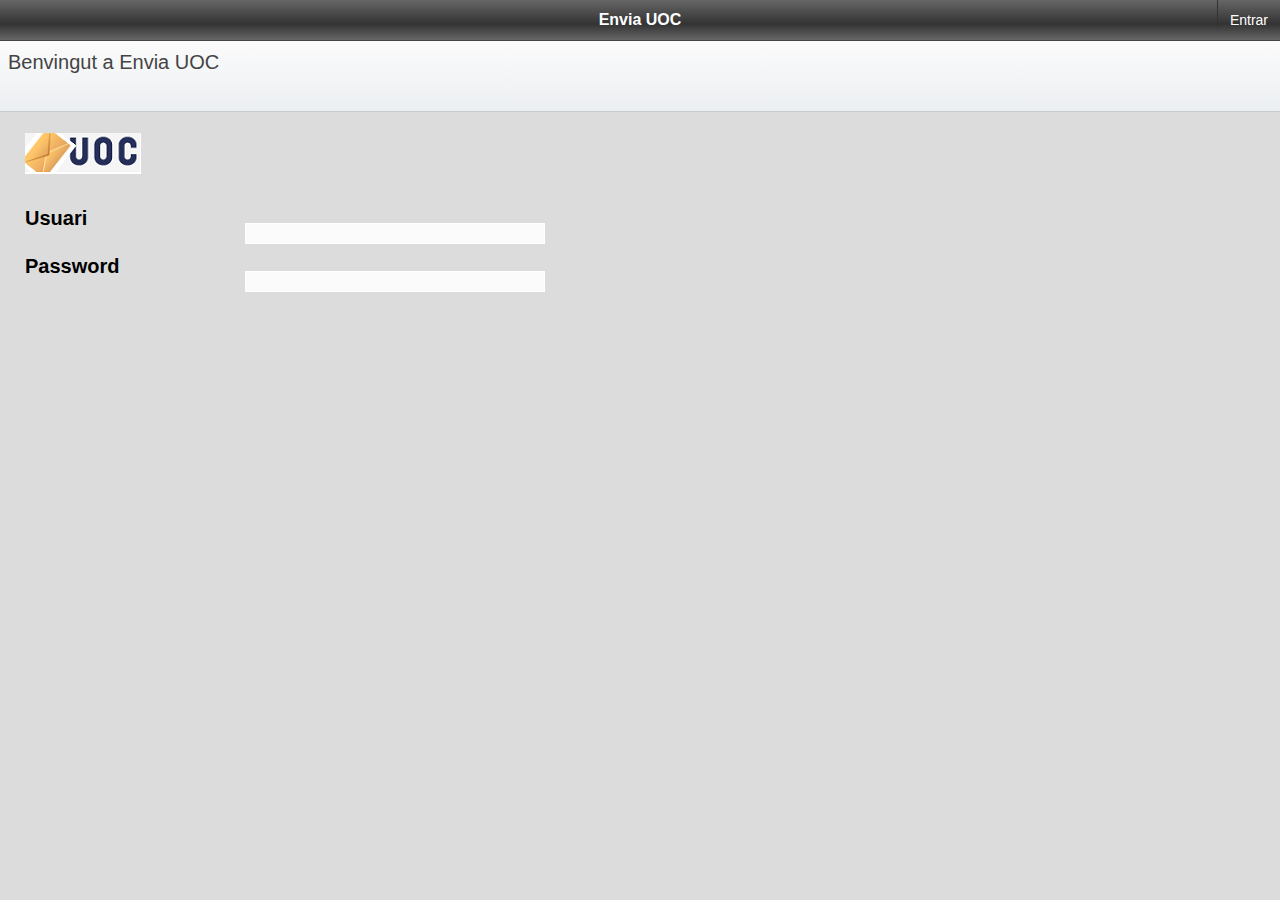
<file: assets/www/index.html>
<!DOCTYPE html>
<html>
    <head>
        <meta charset="utf-8" />
        <meta name="format-detection" content="telephone=no" />
        <meta name="msapplication-tap-highlight" content="no" />
        <!-- WARNING: for iOS 7, remove the width=device-width and height=device-height attributes. See https://issues.apache.org/jira/browse/CB-4323 -->
        <meta name="viewport" content="user-scalable=no, initial-scale=1, maximum-scale=1, minimum-scale=1, width=device-width, height=device-height, target-densitydpi=device-dpi" />
		<link rel="stylesheet" href="css/styles.css" />
    </head>
    <body>
    <div id="header" class="header">
        <a id="loginBtn" style="text-size=14" class="sav">Entrar</a>
		<h1>Envia UOC</h1>
	</div>
    <div id="header2">
			<h2>Benvingut a Envia UOC</h2>
    </div>
        
      <div id="wrapper" class="app">
		<p>
      <img src="img/logo.png"/>
	  <div id="detail">
    	<p>
        <label id="userName">Usuari</label><br>
        <input type="text" id="userNameTxt">
        <br><br>
        <label id="password">Password</label><br>
        <input type="password" id="passwordTxt">
      	<br><br>
     </div>
        </div>
        <script type="text/javascript" charset="utf-8" src="cordova.js"></script>
        <script type="text/javascript" charset="utf-8" src="js/index.js"></script><script type="text/javascript">
            app.initialize();
        </script>
    </body>
</html>
</file>
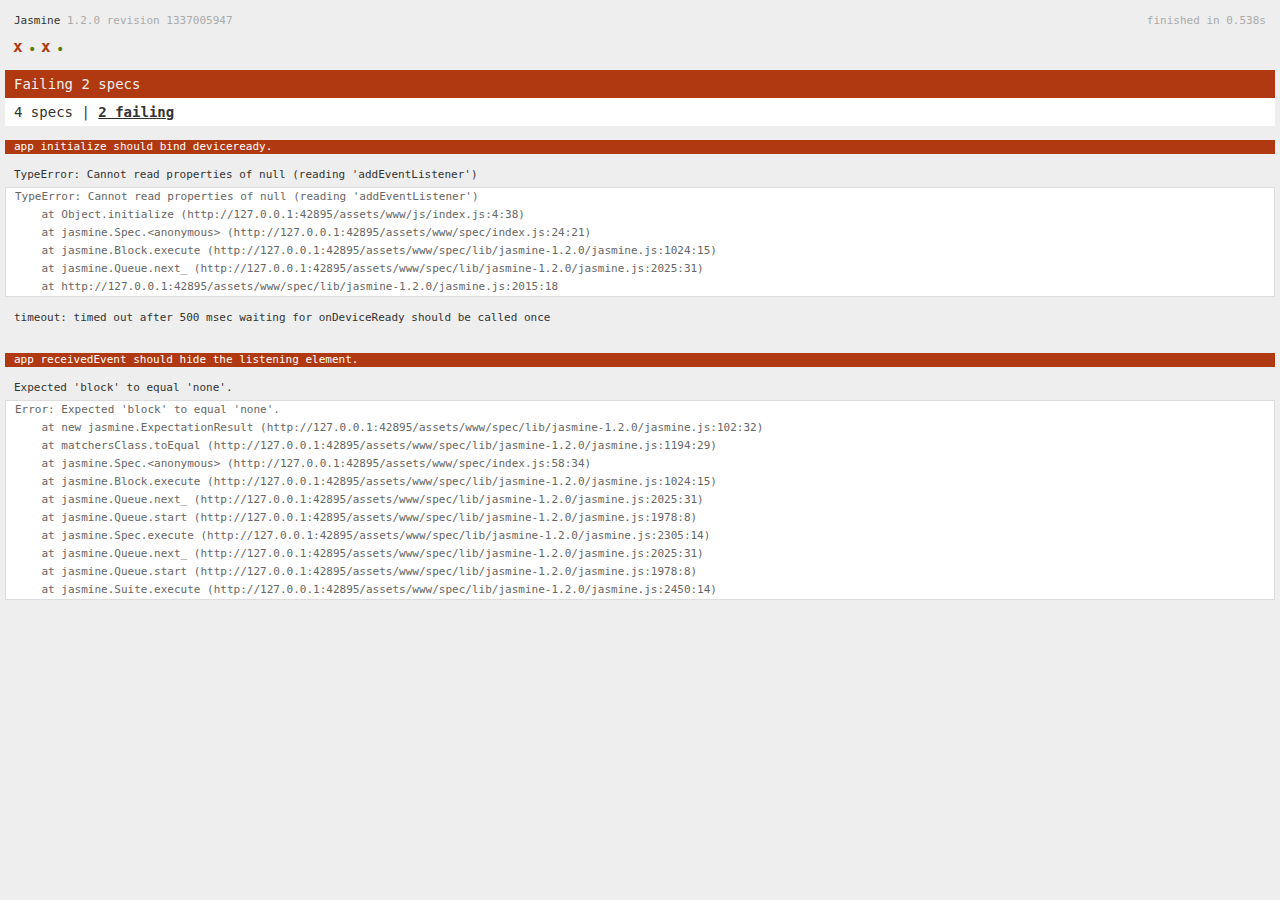
<file: assets/www/spec.html>
<!DOCTYPE html>
<!--
    Licensed to the Apache Software Foundation (ASF) under one
    or more contributor license agreements.  See the NOTICE file
    distributed with this work for additional information
    regarding copyright ownership.  The ASF licenses this file
    to you under the Apache License, Version 2.0 (the
    "License"); you may not use this file except in compliance
    with the License.  You may obtain a copy of the License at

    http://www.apache.org/licenses/LICENSE-2.0

    Unless required by applicable law or agreed to in writing,
    software distributed under the License is distributed on an
    "AS IS" BASIS, WITHOUT WARRANTIES OR CONDITIONS OF ANY
     KIND, either express or implied.  See the License for the
    specific language governing permissions and limitations
    under the License.
-->
<html>
    <head>
        <title>Jasmine Spec Runner</title>

        <!-- jasmine source -->
        <link rel="shortcut icon" type="image/png" href="spec/lib/jasmine-1.2.0/jasmine_favicon.png">
        <link rel="stylesheet" type="text/css" href="spec/lib/jasmine-1.2.0/jasmine.css">
        <script type="text/javascript" src="spec/lib/jasmine-1.2.0/jasmine.js"></script>
        <script type="text/javascript" src="spec/lib/jasmine-1.2.0/jasmine-html.js"></script>

        <!-- include source files here... -->
        <script type="text/javascript" src="js/index.js"></script>

        <!-- include spec files here... -->
        <script type="text/javascript" src="spec/helper.js"></script>
        <script type="text/javascript" src="spec/index.js"></script>

        <script type="text/javascript">
            (function() {
                var jasmineEnv = jasmine.getEnv();
                jasmineEnv.updateInterval = 1000;

                var htmlReporter = new jasmine.HtmlReporter();

                jasmineEnv.addReporter(htmlReporter);

                jasmineEnv.specFilter = function(spec) {
                    return htmlReporter.specFilter(spec);
                };

                var currentWindowOnload = window.onload;

                window.onload = function() {
                    if (currentWindowOnload) {
                        currentWindowOnload();
                    }
                    execJasmine();
                };

                function execJasmine() {
                    jasmineEnv.execute();
                }
            })();
        </script>
    </head>
    <body>
        <div id="stage" style="display:none;"></div>
    </body>
</html>
</file>
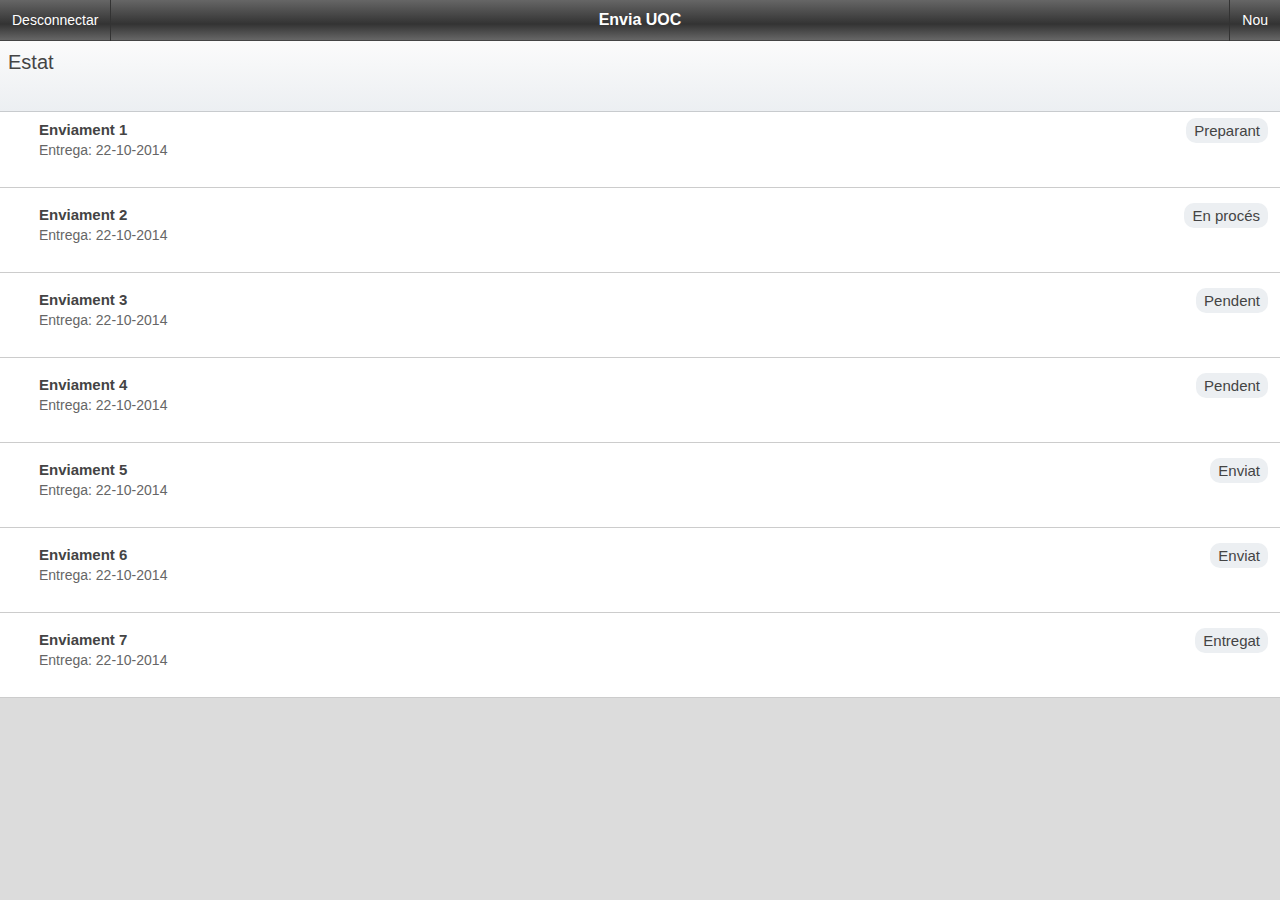
<file: assets/www/state.html>
<!DOCTYPE HTML>
<html>
    <head>
        <meta charset="utf-8" />
        <meta name="format-detection" content="telephone=no" />
        <meta name="msapplication-tap-highlight" content="no" />
        <meta name="viewport" content="width=device-width,initial-scale=1"/>
        <link rel="stylesheet" href="css/styles.css" />
        <title>Envia UOC</title>
    </head>

    <body>
        
	<div id="header" class="header">
    	<a href="index.html" class="nav">Desconnectar</a>
        <a id="newShippingBtn" class="sav">Nou</a>
		<h1>Envia UOC</h1>
	</div>
    <div class="app">
        <div id="header2">
			<h2>Estat</h2>
      	</div>
        
        <div id="wrapper">
              <ul id="shippingList" class="icon-list"></ul>
      	</div>
	</div>
    
	<script src="js/phonegap.js" charset="utf-8"></script>
    <script src="js/jquery.js" charset="utf-8"></script>
    <script src="js/state.js" charset="utf-8"></script>
    <script type="text/javascript" charset="utf-8">app.initialize();</script>

    </body>

</html>
</file>
<file: assets/www/css/styles.css>
*
{
font-family:sans-serif;	
font-size:14px;
color: #444444;
-webkit-tap-highlight-color: rgba(0, 0, 0, 0);
}

body, 
html,
ul
{
	padding: 0px;
	margin: 0px;
}

body {

	width: : 100%;
	background: #DCDCDC;
}

h3 {
	font-size: 14px;
}

ul {
	clear: both;
	list-style-type: none;
	background: #FFFFFF;
}

li {
	clear: both;
	padding-top: 4px;
	padding-bottom: 0px;
	padding-left: 4px;
	padding-right: 0px;
	margin-left: 0px;
	border-bottom:solid 1px #CCCCCC;
	display:block;
}

li .list-icon {
	float: left;
	margin-right: 12px;
	height: 75px; /* TODO: use 100x100 pics instead of scaling */ 
 }


.icon-list li {
	height: 80px;
}

.icon-list .line1 {
	padding-top: 14px;
}

li a { 
	text-decoration:none;
	display: block;
	margin:0px;
}


li .line1 {
	font-size: 15px;
	margin-top:0px;
	margin-bottom:0px;
	padding-top:10px;
	padding-bottom:0px;
	padding-left: 10px;
	font-weight: bold;
}

li .line2 {
	margin-top:4px;
	margin-bottom:0px;
	padding-left: 10px;
	padding-bottom: 10px;
	color: #666666;
}

li .bubble {
	clear:both;
	position: absolute;
	right: 12px;
    background-color: #ECEFF2;
    -moz-border-radius: 10px;
    -webkit-border-radius: 10px;
    -khtml-border-radius: 10px;
    border-radius: 10px;
	font-size:15px;
	padding-top: 4px;
	padding-bottom: 4px;
	padding-left: 8px;
	padding-right: 8px;
	margin: 0px;
	margin-top: -50px;
	text-align: center;
}

li .action-icon {
	position: absolute;
	right: 12px;
	margin-top: -50px;
}

p {
	margin-top:30px;
	margin-left:25px;
}

button  {
	float:right;
	height:52px;
	width:52px;
	margin:0;
	top:0;
	margin-right:10px;
}

#saveShippingBtn{
	float: none;
	height: auto;
	width: auto;
	margin-right: auto;
	font-size: 14px;
}

#loginBtn{
	float: none;
	height: auto;
	width: auto;
	margin-right: auto;
	font-size: 14px;
}
#loginBtn{
	float: none;
	height: auto;
	width: auto;
	margin-right: auto;
	font-size: 14px;
}

label {
	font-weight: bold;
	font-size:15px;
	color: #000;
	width:220px;
	display:block;
	float:left;
	top:10px;
	left:25px;
}

#origendesti{
	width:140px;
}



img {
	margin:auto;
	alignment-adjust:central;
	margin-left:0px;
	display:inline;
	
}

.header {
	position:  absolute;
 	text-align: center;
 	background: #666666; /* for non-css3 browsers */
	background: -webkit-gradient(linear, left top, left bottom, from(#666666), to(#666666), color-stop(.6,#333));
	color: #FFFFFF;
	top: 0px; 
	height: 40px;
	width: 100%;
	border-bottom: solid 1px #444444;
}

.header > h1 {
	font-size: 16px;
	font-weight: bold;
	color: #FFFFFF;
}

.header > .nav {
	position: absolute;
	left: 12px;
	height:100%;
	padding-top: 12px;
	padding-right: 12px;
	border-right: solid 1px #333333;
}

.header > .sav {
	position: absolute;
	right: 12px;
	height:100%;
	padding-top: 12px;
	padding-left: 12px;
	border-left: solid 1px #333333;
}

.header a { 
	text-decoration:none;
	color: #FFFFFF;
}

#header2 {
	position: absolute;
	padding-top: 10px;
	padding-left: 8px;
	background: #ECEFF2; /* for non-css3 browsers */
	background: -webkit-gradient(linear, left top, left bottom, color-stop(0%,#FBFBFB), color-stop(100%,#ECEFF2));
	color: #000000;
	font-weight: bold;
	top: 41px; 
	height: 60px;
	left: 0px;
	right: 0px;
	border-bottom: solid 1px #C8CBCE;
	z-index:1;
	float:left;
}

#header2 > h2 {
	font-size: 20px;
	padding:0px;
	margin:0px;
}

h2 {
	font-size: 20px;
	font-weight: normal;
	margin: 0px;
	overflow: visible;
	padding: 0px;
	text-align: left
}

#userNameTxt,
#passwordTxt,
#userName,
#password
{
	text-align:left;
	font-size:20px;	
}

#wrapper {
	position: absolute;
	top: 103px;
	bottom: 0px;
	width: 100%;
	overflow: auto;
} 
#wrapper input{
	font-size:15px;
	color: #000;
	width:300px;
	float:left;
	top:10px;
	left:10px;
	font-family: Helvetica, Arial, sans-serif;
	border-radius: 0;
	background-color: #fbfbfb;
	-webkit-box-sizing: border-box;
	-moz-box-sizing: border-box;
	-ms-box-sizing: border-box;
	box-sizing: border-box;
  	border: 1px solid #FFF;
}

#wrapper textarea {
	font-size:15px;
	color: #000;
	width:300px;
	height:75px;
	float:left;
	top:10px;
	left:10px;
	text-align:left;
	resize:none;
	overflow-y:scroll;
	max-height:100px;
	
	font-family: Helvetica, Arial, sans-serif;
	border-radius: 0;
	background-color: #fbfbfb;
	-webkit-box-sizing: border-box;
	-moz-box-sizing: border-box;
	-ms-box-sizing: border-box;
	box-sizing: border-box;
  	border: 1px solid #FFF;	
}


#busy {
	display:none;
	position: absolute;
	top: 50%;
 	left: 50%;
	margin-left: -65px;
	margin-top: -31px;
	color: #FFFFFF;
	font-size: 15px;	
	z-index:6;
	background-color: #000000;
	opacity:0.5;
 	width:100px;
	height:32px;
	padding: 30px;
	-moz-border-radius: 10px;
    -webkit-border-radius: 10px;
    -khtml-border-radius: 10px;
    border-radius: 10px;
	
}

#map_canvas {
	height: 200px;
	width:300px;
	border-color: transparent;
	border-style: groove;
	border-width: 5px;
	text-align:center;
	position: absolute;
	overflow: auto;
	margin-left:25px;

}
</file>
<file: assets/www/spec/lib/jasmine-1.2.0/jasmine.css>
body { background-color: #eeeeee; padding: 0; margin: 5px; overflow-y: scroll; }

#HTMLReporter { font-size: 11px; font-family: Monaco, "Lucida Console", monospace; line-height: 14px; color: #333333; }
#HTMLReporter a { text-decoration: none; }
#HTMLReporter a:hover { text-decoration: underline; }
#HTMLReporter p, #HTMLReporter h1, #HTMLReporter h2, #HTMLReporter h3, #HTMLReporter h4, #HTMLReporter h5, #HTMLReporter h6 { margin: 0; line-height: 14px; }
#HTMLReporter .banner, #HTMLReporter .symbolSummary, #HTMLReporter .summary, #HTMLReporter .resultMessage, #HTMLReporter .specDetail .description, #HTMLReporter .alert .bar, #HTMLReporter .stackTrace { padding-left: 9px; padding-right: 9px; }
#HTMLReporter #jasmine_content { position: fixed; right: 100%; }
#HTMLReporter .version { color: #aaaaaa; }
#HTMLReporter .banner { margin-top: 14px; }
#HTMLReporter .duration { color: #aaaaaa; float: right; }
#HTMLReporter .symbolSummary { overflow: hidden; *zoom: 1; margin: 14px 0; }
#HTMLReporter .symbolSummary li { display: block; float: left; height: 7px; width: 14px; margin-bottom: 7px; font-size: 16px; }
#HTMLReporter .symbolSummary li.passed { font-size: 14px; }
#HTMLReporter .symbolSummary li.passed:before { color: #5e7d00; content: "\02022"; }
#HTMLReporter .symbolSummary li.failed { line-height: 9px; }
#HTMLReporter .symbolSummary li.failed:before { color: #b03911; content: "x"; font-weight: bold; margin-left: -1px; }
#HTMLReporter .symbolSummary li.skipped { font-size: 14px; }
#HTMLReporter .symbolSummary li.skipped:before { color: #bababa; content: "\02022"; }
#HTMLReporter .symbolSummary li.pending { line-height: 11px; }
#HTMLReporter .symbolSummary li.pending:before { color: #aaaaaa; content: "-"; }
#HTMLReporter .bar { line-height: 28px; font-size: 14px; display: block; color: #eee; }
#HTMLReporter .runningAlert { background-color: #666666; }
#HTMLReporter .skippedAlert { background-color: #aaaaaa; }
#HTMLReporter .skippedAlert:first-child { background-color: #333333; }
#HTMLReporter .skippedAlert:hover { text-decoration: none; color: white; text-decoration: underline; }
#HTMLReporter .passingAlert { background-color: #a6b779; }
#HTMLReporter .passingAlert:first-child { background-color: #5e7d00; }
#HTMLReporter .failingAlert { background-color: #cf867e; }
#HTMLReporter .failingAlert:first-child { background-color: #b03911; }
#HTMLReporter .results { margin-top: 14px; }
#HTMLReporter #details { display: none; }
#HTMLReporter .resultsMenu, #HTMLReporter .resultsMenu a { background-color: #fff; color: #333333; }
#HTMLReporter.showDetails .summaryMenuItem { font-weight: normal; text-decoration: inherit; }
#HTMLReporter.showDetails .summaryMenuItem:hover { text-decoration: underline; }
#HTMLReporter.showDetails .detailsMenuItem { font-weight: bold; text-decoration: underline; }
#HTMLReporter.showDetails .summary { display: none; }
#HTMLReporter.showDetails #details { display: block; }
#HTMLReporter .summaryMenuItem { font-weight: bold; text-decoration: underline; }
#HTMLReporter .summary { margin-top: 14px; }
#HTMLReporter .summary .suite .suite, #HTMLReporter .summary .specSummary { margin-left: 14px; }
#HTMLReporter .summary .specSummary.passed a { color: #5e7d00; }
#HTMLReporter .summary .specSummary.failed a { color: #b03911; }
#HTMLReporter .description + .suite { margin-top: 0; }
#HTMLReporter .suite { margin-top: 14px; }
#HTMLReporter .suite a { color: #333333; }
#HTMLReporter #details .specDetail { margin-bottom: 28px; }
#HTMLReporter #details .specDetail .description { display: block; color: white; background-color: #b03911; }
#HTMLReporter .resultMessage { padding-top: 14px; color: #333333; }
#HTMLReporter .resultMessage span.result { display: block; }
#HTMLReporter .stackTrace { margin: 5px 0 0 0; max-height: 224px; overflow: auto; line-height: 18px; color: #666666; border: 1px solid #ddd; background: white; white-space: pre; }

#TrivialReporter { padding: 8px 13px; position: absolute; top: 0; bottom: 0; left: 0; right: 0; overflow-y: scroll; background-color: white; font-family: "Helvetica Neue Light", "Lucida Grande", "Calibri", "Arial", sans-serif; /*.resultMessage {*/ /*white-space: pre;*/ /*}*/ }
#TrivialReporter a:visited, #TrivialReporter a { color: #303; }
#TrivialReporter a:hover, #TrivialReporter a:active { color: blue; }
#TrivialReporter .run_spec { float: right; padding-right: 5px; font-size: .8em; text-decoration: none; }
#TrivialReporter .banner { color: #303; background-color: #fef; padding: 5px; }
#TrivialReporter .logo { float: left; font-size: 1.1em; padding-left: 5px; }
#TrivialReporter .logo .version { font-size: .6em; padding-left: 1em; }
#TrivialReporter .runner.running { background-color: yellow; }
#TrivialReporter .options { text-align: right; font-size: .8em; }
#TrivialReporter .suite { border: 1px outset gray; margin: 5px 0; padding-left: 1em; }
#TrivialReporter .suite .suite { margin: 5px; }
#TrivialReporter .suite.passed { background-color: #dfd; }
#TrivialReporter .suite.failed { background-color: #fdd; }
#TrivialReporter .spec { margin: 5px; padding-left: 1em; clear: both; }
#TrivialReporter .spec.failed, #TrivialReporter .spec.passed, #TrivialReporter .spec.skipped { padding-bottom: 5px; border: 1px solid gray; }
#TrivialReporter .spec.failed { background-color: #fbb; border-color: red; }
#TrivialReporter .spec.passed { background-color: #bfb; border-color: green; }
#TrivialReporter .spec.skipped { background-color: #bbb; }
#TrivialReporter .messages { border-left: 1px dashed gray; padding-left: 1em; padding-right: 1em; }
#TrivialReporter .passed { background-color: #cfc; display: none; }
#TrivialReporter .failed { background-color: #fbb; }
#TrivialReporter .skipped { color: #777; background-color: #eee; display: none; }
#TrivialReporter .resultMessage span.result { display: block; line-height: 2em; color: black; }
#TrivialReporter .resultMessage .mismatch { color: black; }
#TrivialReporter .stackTrace { white-space: pre; font-size: .8em; margin-left: 10px; max-height: 5em; overflow: auto; border: 1px inset red; padding: 1em; background: #eef; }
#TrivialReporter .finished-at { padding-left: 1em; font-size: .6em; }
#TrivialReporter.show-passed .passed, #TrivialReporter.show-skipped .skipped { display: block; }
#TrivialReporter #jasmine_content { position: fixed; right: 100%; }
#TrivialReporter .runner { border: 1px solid gray; display: block; margin: 5px 0; padding: 2px 0 2px 10px; }
</file>
